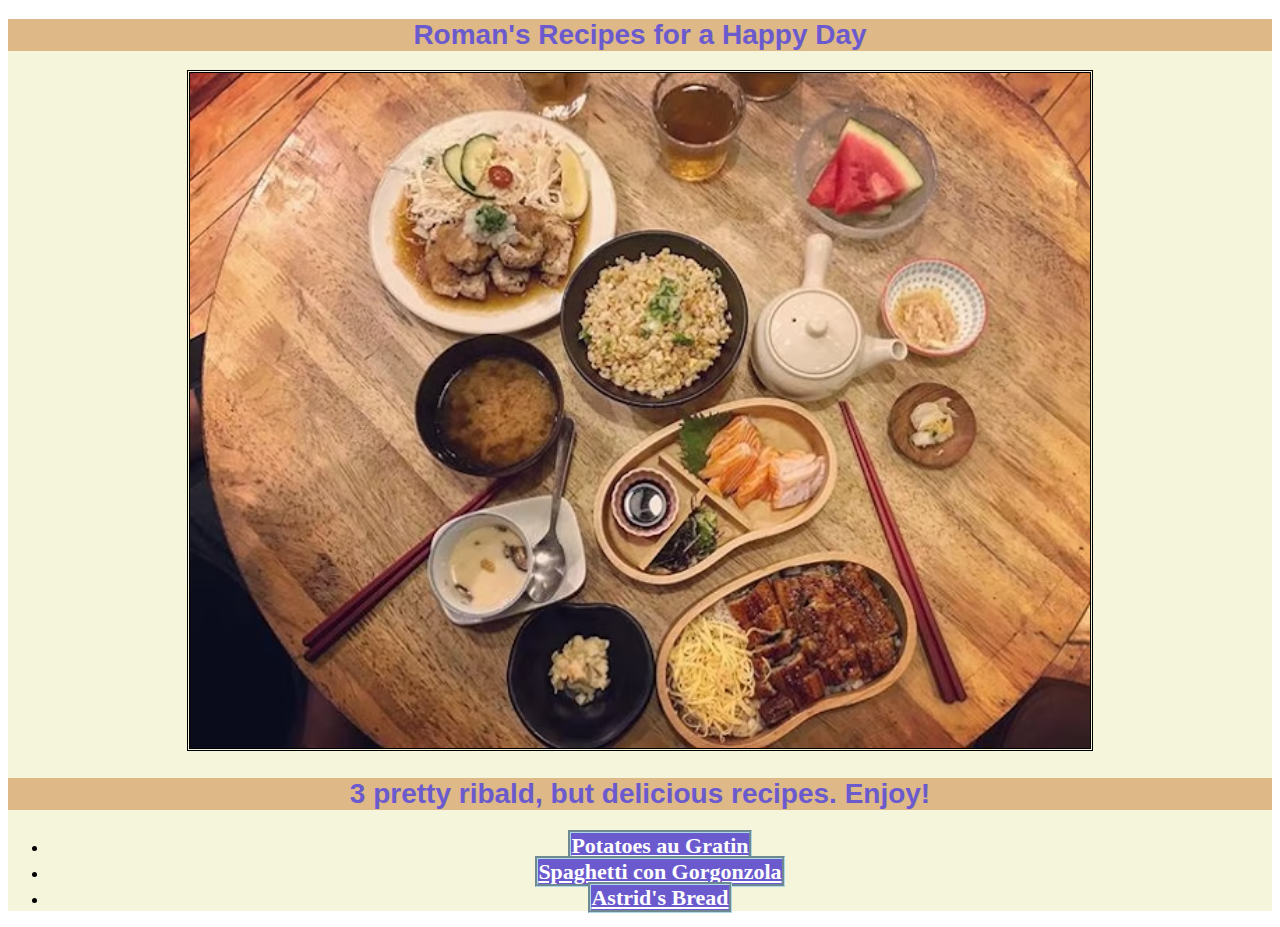
<file: index.html>
<!DOCTYPE html>
<html lang="en">
    <head>
        <meta charset="utf-8">
        <title>Roman's Recipes</title>
        <link rel="stylesheet" href="style.css">
    </head>
    <body>
        <div class="main">
            <h1 class="header">Roman's Recipes for a Happy Day</h1>
            <img src="images/set-table.jpg" alt="Picture of a set table">
                <h2 class="header">3 pretty ribald, but <strong>delicious</strong> recipes. Enjoy!</h2>
                <ul>
                    <li><a href="recipes/potatoes-au-gratin.html" class="home-button">Potatoes au Gratin</a></li>
                    <li><a href="recipes/spaghetti-con-gorgonzola.html" class="home-button">Spaghetti con Gorgonzola</a></li>
                    <li><a href="recipes/astrids-bread.html" class="home-button">Astrid's Bread</a></li>
                </ul>
        </div>
    </body>
</html>
</file>
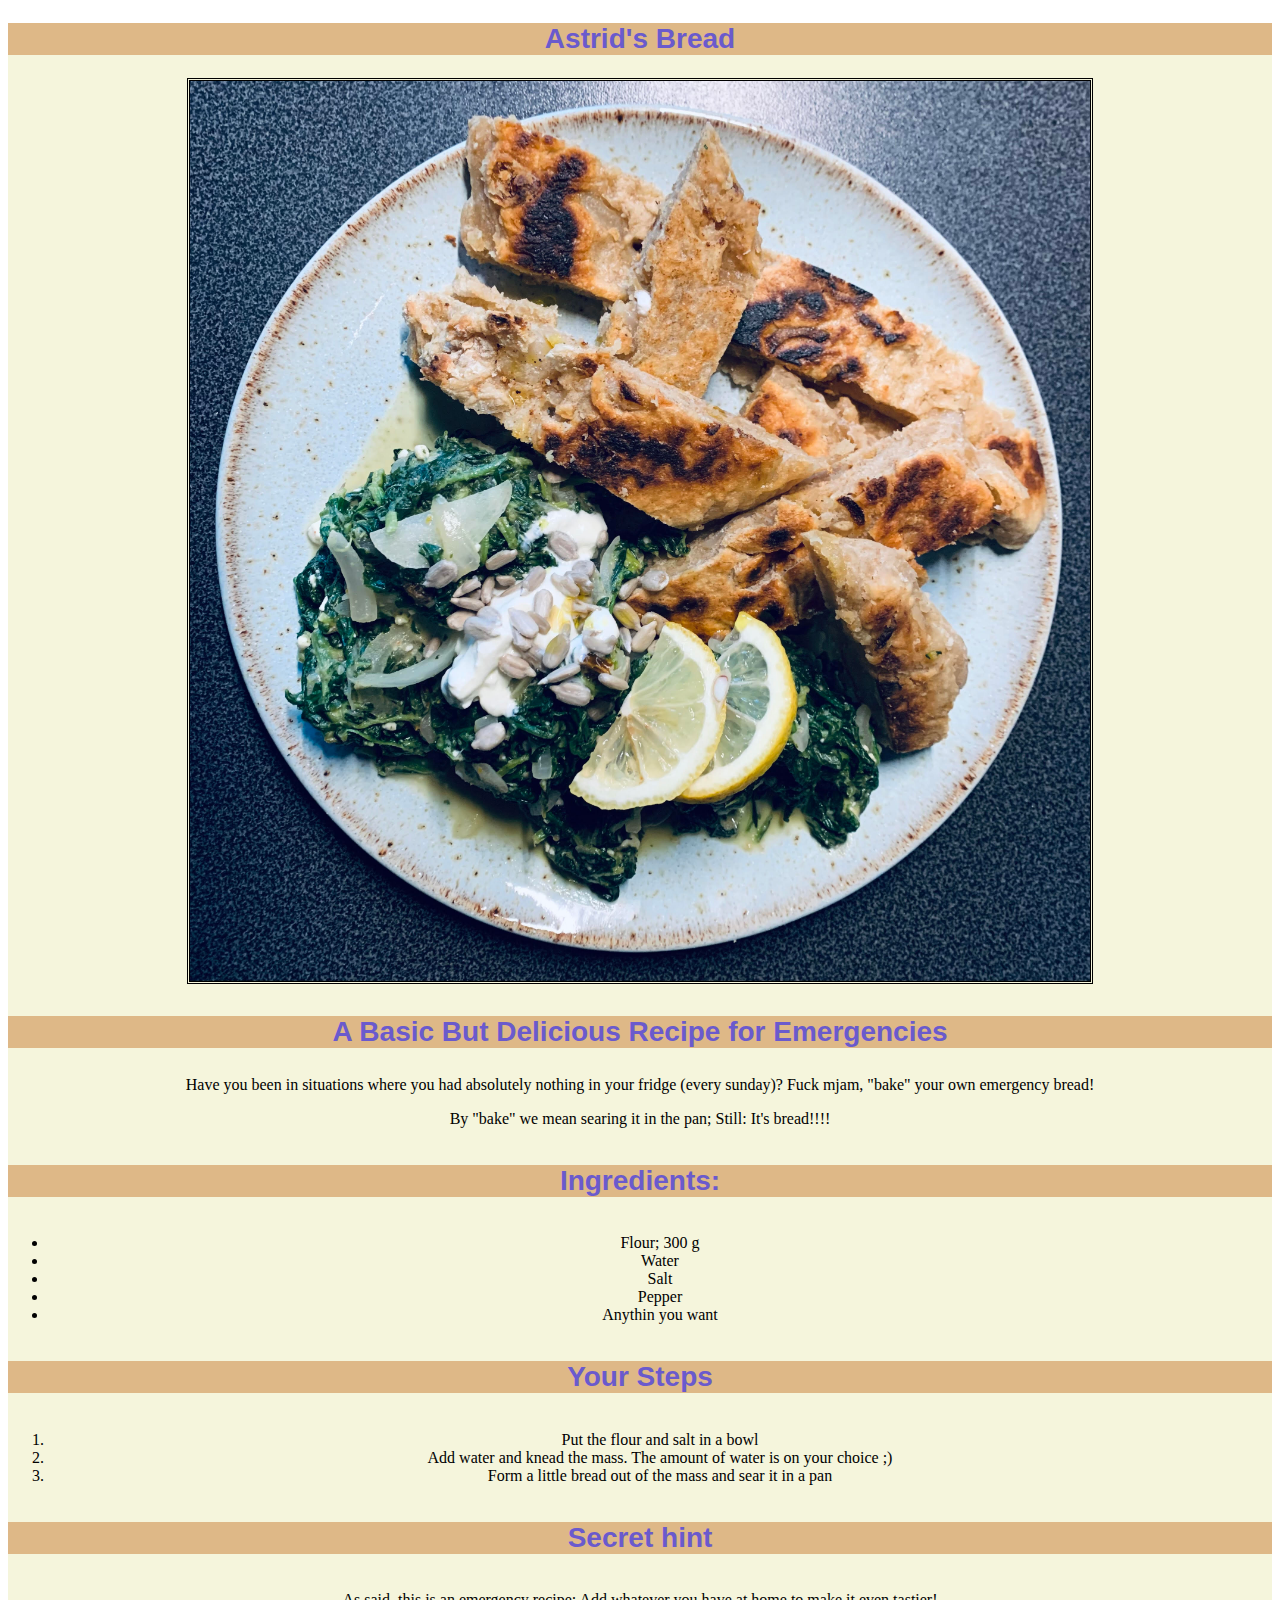
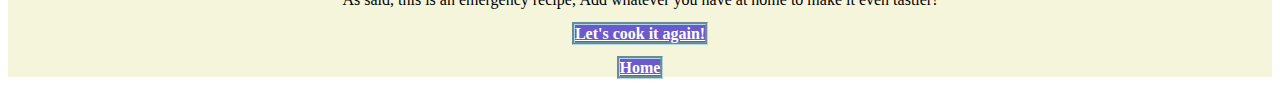
<file: recipes/astrids-bread.html>
<!DOCTYPE html>
<html lang="en">
    <head>
        <meta charset="utf-8">
        <title>My Recipes</title>
        <link rel="stylesheet" href="../style.css">
    </head>
    <body>
        <div class="main">
            <h2 class="header">Astrid's Bread</h2>
            <img src="../images/astrids-bread.jpg" alt="Astrid's Bread">
            <h3 class="header">A Basic But Delicious Recipe for Emergencies</h3>
                <p>Have you been in situations where you had absolutely nothing in your fridge (every sunday)? Fuck mjam, "bake" your own emergency bread!</p>
                <p>By "bake" we mean searing it in the pan; Still: It's bread!!!!</p>
            <h4 class="header">Ingredients:</h4>
                <ul>
                    <li>Flour; 300 g</li>
                    <li>Water</li>
                    <li>Salt</li>
                    <li>Pepper</li>
                    <li>Anythin you want</li>
                </ul>
            <h4 class="header"h>Your Steps</h4>
            <ol>
                <li>Put the flour and salt in a bowl</li>
                <li>Add water and knead the mass. The amount of water is on your choice ;)</li>
                <li>Form a little bread out of the mass and sear it in a pan</li>
            </ol>
            <h4 class="header">Secret hint</h4>
                <p>As said, this is an emergency recipe; Add whatever you have at home to make it even tastier!</p>
            <p><a href="astrids-bread.html">Let's cook it again!</a></p>
            <p><a href="../index.html">Home</a></p>
        </div>
    </body>
</html>
</file>
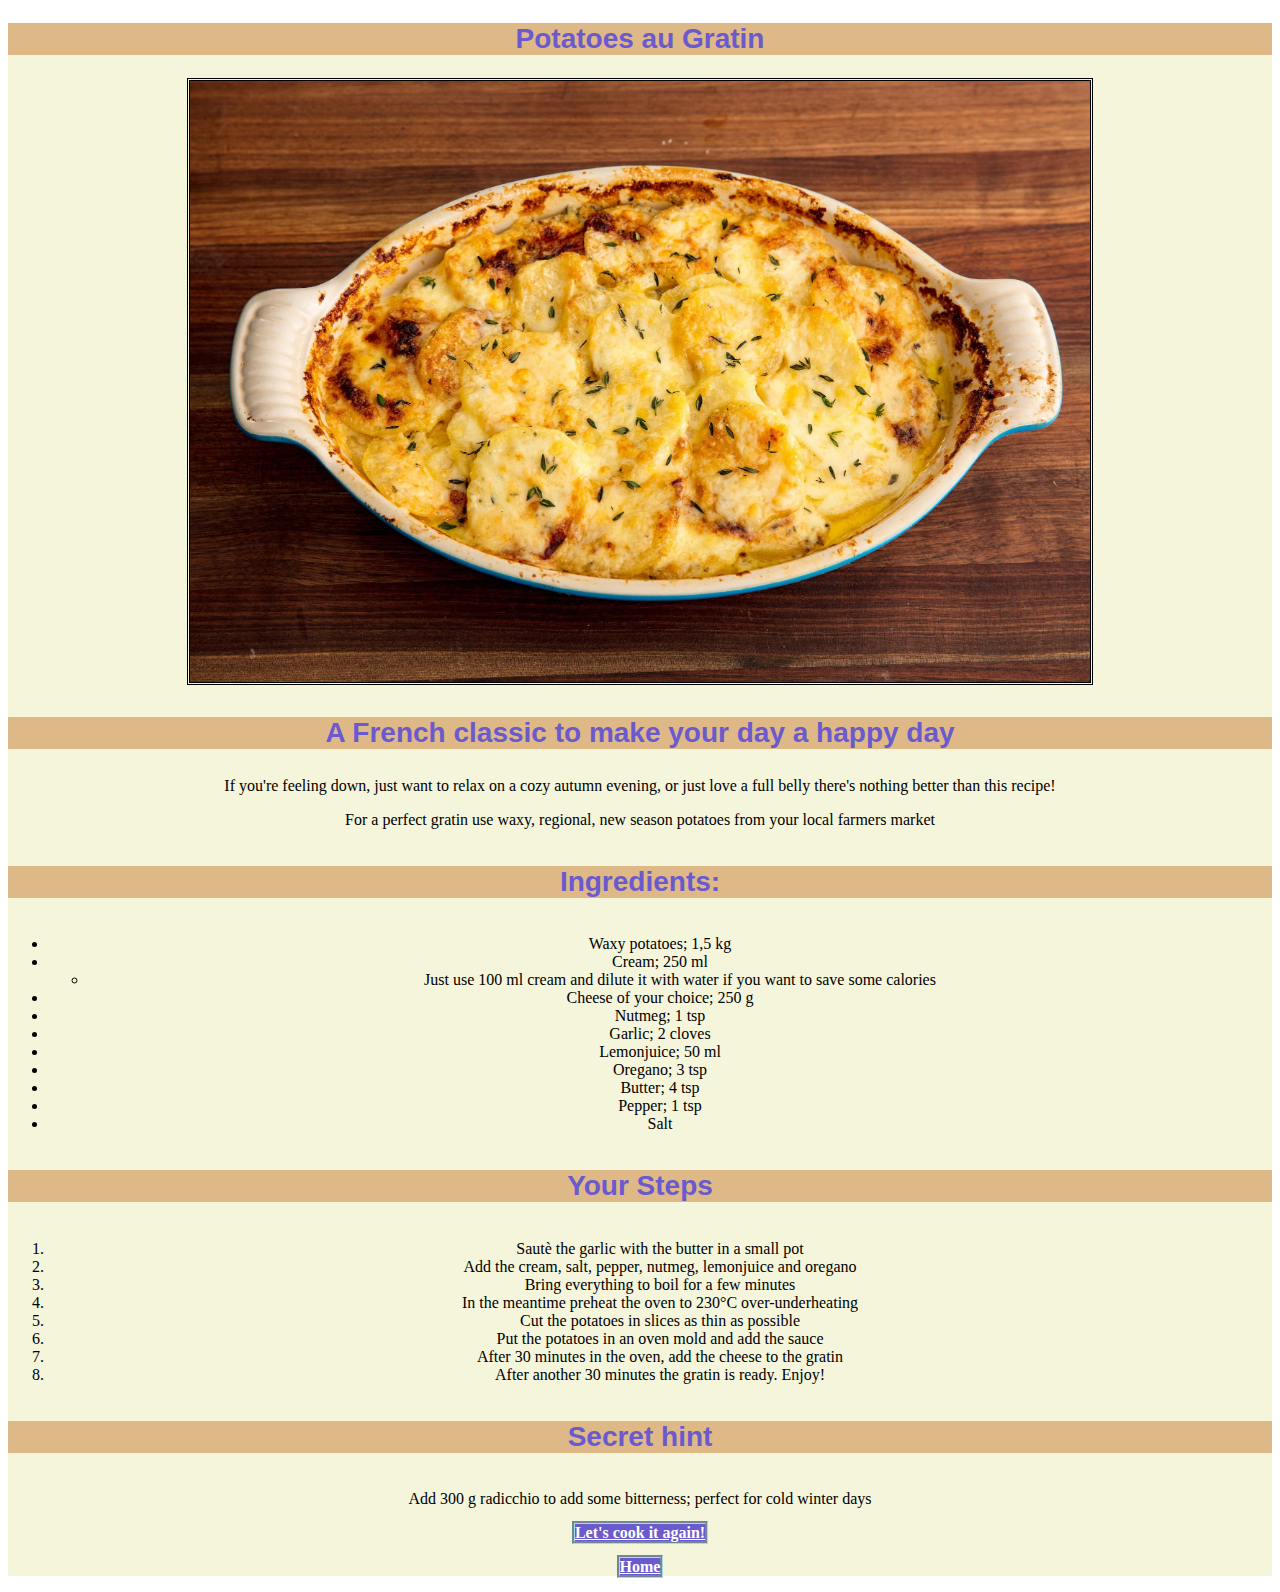
<file: recipes/potatoes-au-gratin.html>
<!DOCTYPE html>
<html lang="en">
    <head>
        <meta charset="utf-8">
        <title>My Recipes</title>
        <link rel="stylesheet" href="../style.css">
    </head>
    <body>
        <div class="main">
            <h2 class="header">Potatoes au Gratin</h2>
            <img src="../images/potatoes-au-gratin.jpg" alt="Potatoes au Gratin">
            <h3 class="header">A French classic to make your day a happy day</h3>
                <p>If you're feeling down, just want to relax on a cozy autumn evening, or just love a full belly there's nothing better than this recipe!</p>
                <p>For a perfect gratin use waxy, regional, new season potatoes from your local farmers market</p>
            <h4 class="header">Ingredients:</h4>
                <ul>
                    <li>Waxy potatoes; 1,5 kg</li>
                    <li>Cream; 250 ml</li>
                        <ul>
                            <li>Just use 100 ml cream and dilute it with water if you want to save some calories</li>
                        </ul>
                    <li>Cheese of your choice; 250 g</li>
                    <li>Nutmeg; 1 tsp</li>
                    <li>Garlic; 2 cloves</li>
                    <li>Lemonjuice; 50 ml</li>
                    <li>Oregano; 3 tsp</li>
                    <li>Butter; 4 tsp</li>
                    <li>Pepper; 1 tsp</li>
                    <li>Salt</li>
                </ul>
            <h4 class="header">Your Steps</h4>
                <ol>
                    <li>Sautè the garlic with the butter in a small pot</li>
                    <li>Add the cream, salt, pepper, nutmeg, lemonjuice and oregano</li>
                    <li>Bring everything to boil for a few minutes</li>
                    <li>In the meantime preheat the oven to 230°C over-underheating</li>
                    <li>Cut the potatoes in slices as thin as possible</li>
                    <li>Put the potatoes in an oven mold and add the sauce</li>
                    <li>After 30 minutes in the oven, add the cheese to the gratin</li>
                    <li>After another 30 minutes the gratin is ready. Enjoy!</li>
                </ol>
            <h4 class="header">Secret hint</h4>
                <p>Add 300 g radicchio to add some bitterness; perfect for cold winter days</p>
            <p><a href="potatoes-au-gratin.html">Let's cook it again!</a></p>
            <p><a href="../index.html">Home</a></p>
        </div>
    </body>
</html>
</file>
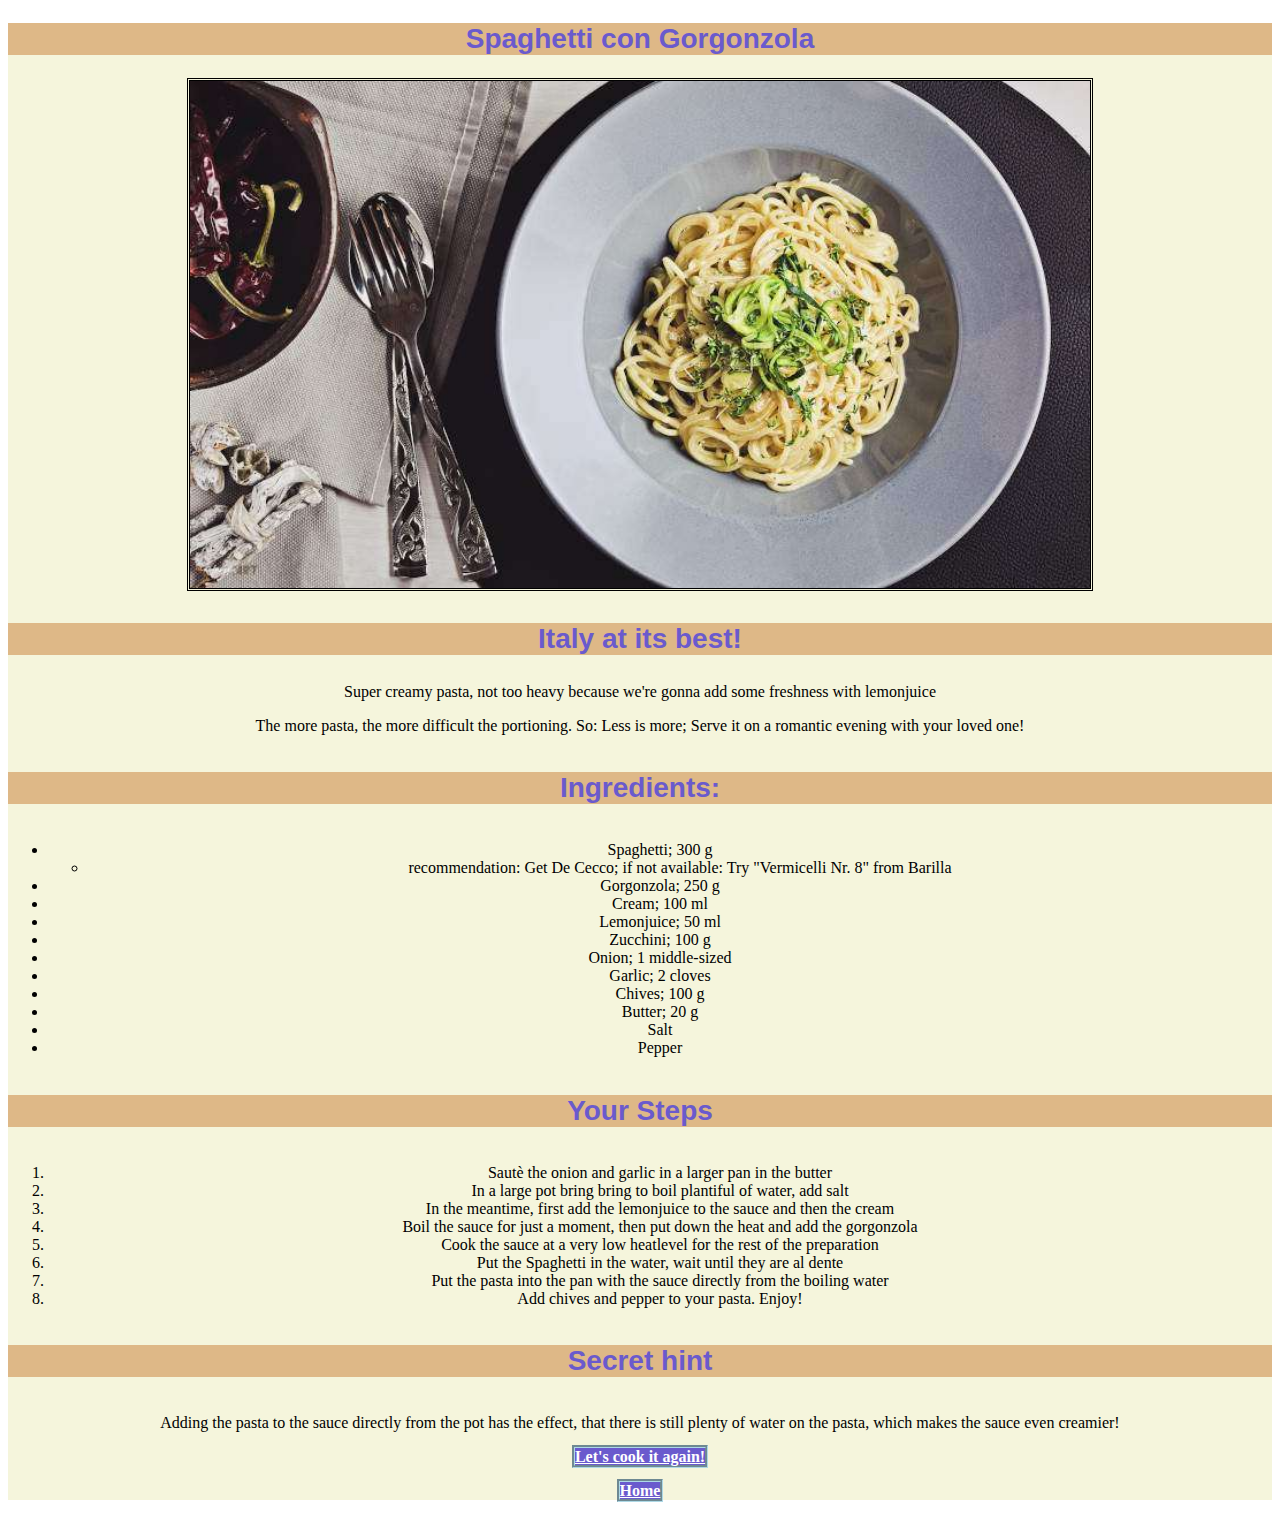
<file: recipes/spaghetti-con-gorgonzola.html>
<!DOCTYPE html>
<html lang="en">
    <head>
        <meta charset="utf-8">
        <title>My Recipes</title>
        <link rel="stylesheet" href="../style.css">
    </head>
    <body>
        <div class="main">
            <h2 class="header">Spaghetti con Gorgonzola</h2>
            <img src ="../images/spaghetti-con-gorgonzola.jpg" alt="Spaghetti con Gorgonzola">
            <h3 class="header">Italy at its best!</h3>
                <p>Super creamy pasta, not too heavy because we're gonna add some freshness with lemonjuice</p>
                <p>The more pasta, the more difficult the portioning. So: Less is more; Serve it on a romantic evening with your loved one!</p>
            <h4 class="header">Ingredients:</h4>
                <ul>
                    <li>Spaghetti; 300 g</li>
                        <ul>
                            <li>recommendation: Get De Cecco; if not available: Try "Vermicelli Nr. 8" from Barilla</li>
                        </ul>
                    <li>Gorgonzola; 250 g</li>
                    <li>Cream; 100 ml</li>
                    <li>Lemonjuice; 50 ml</li>
                    <li>Zucchini; 100 g</li>
                    <li>Onion; 1 middle-sized</li>
                    <li>Garlic; 2 cloves</li>
                    <li>Chives; 100 g</li>
                    <li>Butter; 20 g</li>
                    <li>Salt</li>
                    <li>Pepper</li>
                </ul>
            <h4 class="header">Your Steps</h4>
            <ol>
                <li>Sautè the onion and garlic in a larger pan in the butter</li>
                <li>In a large pot bring bring to boil plantiful of water, add salt</li>
                <li>In the meantime, first add the lemonjuice to the sauce and then the cream</li>
                <li>Boil the sauce for just a moment, then put down the heat and add the gorgonzola</li>
                <li>Cook the sauce at a very low heatlevel for the rest of the preparation</li>
                <li>Put the Spaghetti in the water, wait until they are al dente</li>
                <li>Put the pasta into the pan with the sauce directly from the boiling water</li>
                <li>Add chives and pepper to your pasta. Enjoy!</li>
            </ol>
            <h4 class="header">Secret hint</h4>
                <p>Adding the pasta to the sauce directly from the pot has the effect, that there is still plenty of water on the pasta, which makes the sauce even creamier!</p>
            <p><a href="spaghetti-con-gorgonzola.html">Let's cook it again!</a></p>
            <p><a href="../index.html">Home</a></p>
        </div>
        
        </body>
</html>
</file>
<file: style.css>
.main {
    background-color: beige;
    text-align: center;
}

.header{
    font-size: 28px;
    font-family:'Segoe UI', Tahoma, Verdana, sans-serif;
    background-color: burlywood;
    color: slateblue;
}

a {
    border-style: groove;
    border-color: lightblue;
    margin: 50px, 50px, 50px, 50px;
    background-color: slateblue;
    color: white;
    font-weight: bold;
}

.home-button{
    font-size: 22px;
}

img{
    height: auto;
    width: 900px;
    border-style: double;
}
</file>
